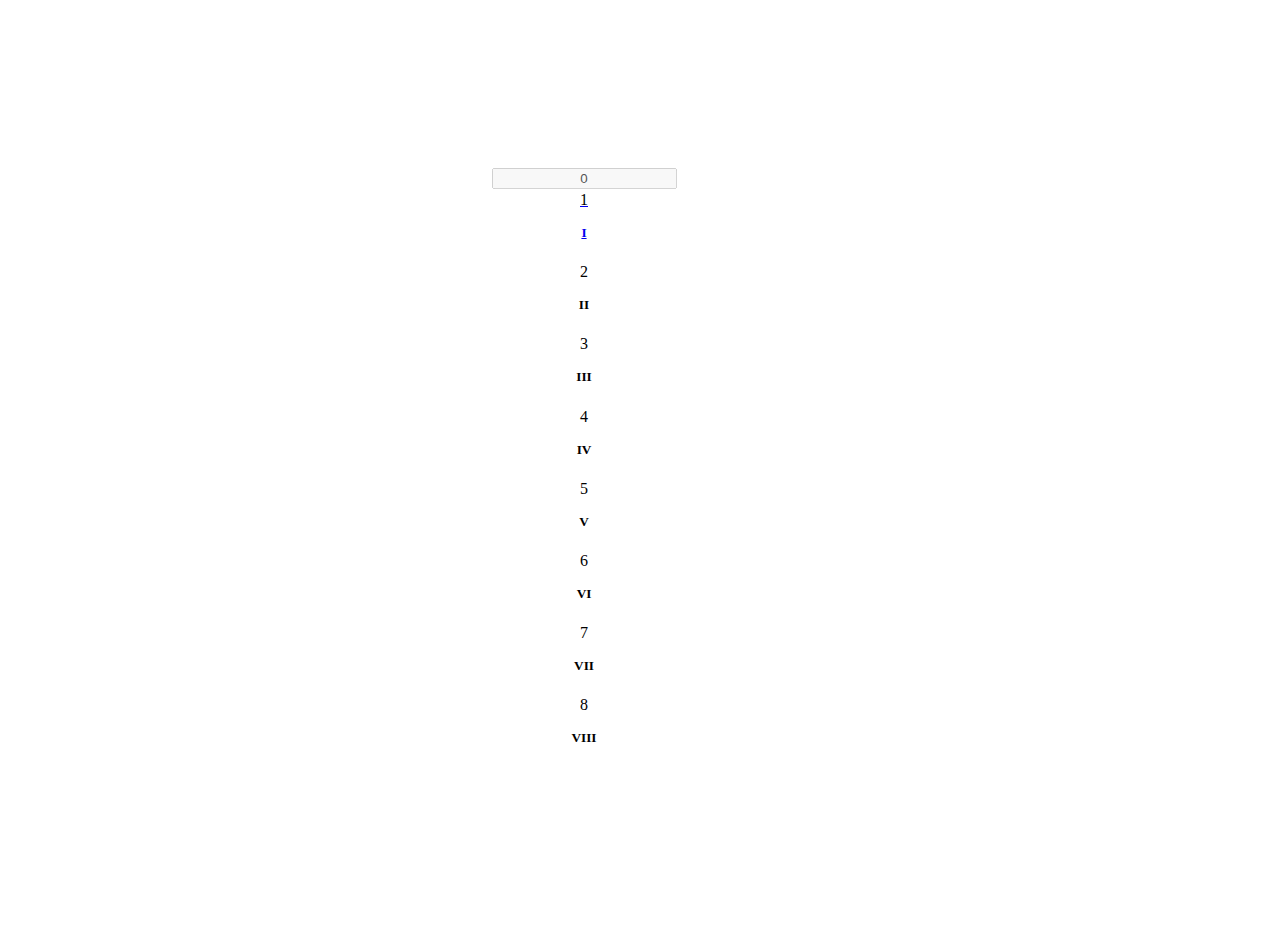
<file: index2.html>
<!DOCTYPE html>
<html lang="en">
<head>
    <meta charset="UTF-8">
    <meta http-equiv="X-UA-Compatible" content="IE=edge">
    <meta name="viewport" content="width=device-width, initial-scale=1.0">
    <link rel="stylesheet" href="style.css">
    <title>Document</title>
    <div class="calculator-screen">
        <input type="text" class="calculator-screen" value="0" disabled>
    </div>
    <a href="#">
    <div class="cube">
        <p>1</p>
        <h5><span>I</span></h5>
        <div class="bottom"></div>
        <div class="side"></div>
    </div>
    </a>
    <div class="cube1">
        <p>2</p>
        <h5><span>II</span></h5>
        <div class="bottom"></div>
        <div class="side"></div>
    </div>
    <div class="cube2">
        <p>3</p>
        <h5><span>III</span></h5>
        <div class="bottom"></div>
        <div class="side"></div>
    </div>
    <div class="cube3">
        <p>4</p>
        <h5><span>IV</span></h5>
        <div class="bottom"></div>
        <div class="side"></div>
    </div>
    <div class="cube4">
        <p>5</p>
        <h5><span>V</span></h5>
        <div class="bottom"></div>
        <div class="side"></div>
    </div>
    <div class="cube5">
        <p>6</p>
        <h5><span>VI</span></h5>
        <div class="bottom"></div>
        <div class="side"></div>
    </div>
    <div class="cube6">
        <p>7</p>
        <h5><span>VII</span></h5>
        <div class="bottom"></div>
        <div class="side"></div>
    </div>
    <div class="cube7">
        <p>8</p>
        <h5><span>VIII</span></h5>
        <div class="bottom"></div>
        <div class="side"></div>
    </div>
</head>
<body>
    
</body>
</html>
</file>
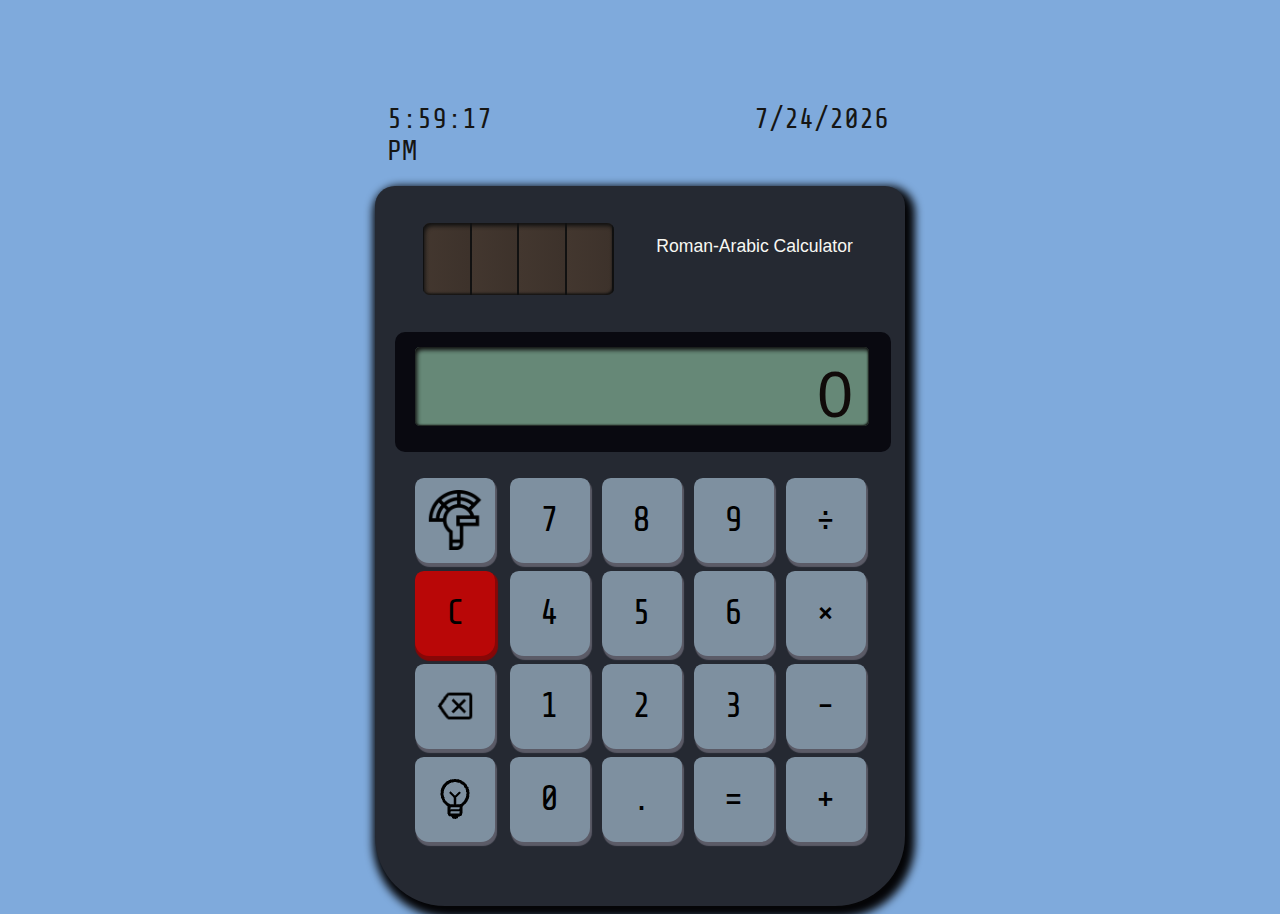
<file: index3.html>
<!DOCTYPE html>
<html lang="en">
<head>
    <meta charset="UTF-8">
    <meta http-equiv="X-UA-Compatible" content="IE=edge">
    <meta name="viewport" content="width=device-width, initial-scale=1.0">
    <link href='https://fonts.googleapis.com/css?family=Orbitron' rel='stylesheet' type='text/css'>
    <link rel="stylesheet" href="style3.css">
    <link rel="stylesheet" href="https://fonts.googleapis.com/css2?family=Material+Symbols+Outlined:opsz,wght,FILL,GRAD@20..48,100..700,0..1,-50..200" />
    <style>
        
        </style>
    <title>Roman Calculator</title>
</head>
<body>
    <header></header>
<div class="wrapper">   
    <div class="block" id="time"></div>
    <div class="block" id="date"></div>
</div>
    <!-- <span class="material-symbols-outlined">
                solar_power
                </span> -->
    <br/>

    <div class="container">
        <div class="wrapper">
            <div class="block" id="calc_solar_cell">&nbsp;</div>
            <div class="name" id="name">Roman-Arabic Calculator</div>
        
        </div>
        
        <div class="calculator">
            <div class="displayScreen" id="light">
                <div contentEditable=true data-text="Enter text here"></div>
                <div class="currentDisplay"  data-text="0"></div>
            </div>
            <div class="buttons">
                <div class="mathematicalButtons">
                    <button class="num seven">7</button>
                    <button class="num eight">8</button>
                    <button class="num nine">9</button>
                    <button class="operator divide">÷</button>
                    <button class="num four">4</button>
                    <button class="num five">5</button>
                    <button class="num six">6</button>
                    <button class="operator multiply">×</button>
                    <button class="num one">1</button>
                    <button class="num two">2</button>
                    <button class="num three">3</button>
                    <button class="operator subtract">-</button>
                    <button class="num zero">0</button>
                    <button class="decimal">.</button>
                    <button class="equal">=</button>
                    <button class="operator add">+</button>
                </div>
                <div class="editorButtons">
                    <button class="roman"></button>
                    <button class="clear">C</button>
                    <button class="backspace"></button>
                    <button onclick="switchOnLight()" class="lightOn"></button>
                    <!-- <div class="ghost"><img src="./images/ghost_gif.gif" width="92"></div> -->
                </div>
            </div>
        </div>
    </div>
    <script src="main.js"></script>
</body>
</html>
</file>
<file: style.css>
*{
    text-align:center;
    margin-top: 2px;
}

#display {
	width: 70%;
	height: 35px;
	text-align: right;
	font-size: 1.8rem;
    border: 0;
    box-shadow: 0 1px #151616;
    border-radius: 6px;
    letter-spacing: .15em; 
}

* {
    box-sizing: border-box; 
  }
  
  body {
    padding: 10em;
    width: 90%;
    background: white;
  }
  
  fieldset {
    border: 4px double rgb(223, 219, 33);
    border-radius: 8px;
    padding: 1.2em;
    background-color: #C0C0C0;
  }  
  
  h1 {
    color: black;
    text-align: center;
  }
  
  h2, p {
    color: black;
    text-align: center;
  }
  
  
.digit {
    display: inline-block;
    width: 22%;
    text-align: center;
    font-weight: bold;
    background: white;
    color: black;
    text-transform: uppercase;
    padding: .75em;
    border: 0;
    box-shadow: 0 3px #151616;
    border-radius: 6px;
    letter-spacing: .15em;
    position: relative;
    margin-bottom: .65em;
    margin-top: .3em;
    margin-left: .3em;
    margin-right: .3em; 
}

.oper {
    display: inline-block;
    width: 22%;
    text-align: center;
    font-weight: bold;
    background: #3498DB;
    color: black; 
    text-transform: uppercase;
    padding: .75em;
    border: 0;
    box-shadow: 0 3px #151616;
    border-radius: 6px;
    letter-spacing: .15em;
    position: relative;
    margin-bottom: .65em; 
    margin-top: .3em;
    margin-left: .3em;
    margin-right: .3em; 
  }

#clearMem{
   width: 22%;
   height: 35px;
   background: #E74C3C; 
   box-shadow: 0 3px #181717;
   text-align: center;
   float: right;
   position: relative;
   margin-right: 16px;
   margin-top: 2px;
  }
  
  
.digit:active {
    top: 4px;
    box-shadow: 0 0 transparent;
  }
  
  .digit:hover {
    cursor: pointer;
  }
  
  .digit:focus {
    outline: 0;
  }

  .oper:active {
    top: 4px;
    box-shadow: 0 0 transparent;
  }
  
  .oper:hover {
    cursor: pointer;
  }
  
  .oper:focus {
    outline: 0;
  }
</file>
<file: style3.css>
@import url('https://fonts.googleapis.com/css?family=Share+Tech+Mono');

@font-face{
    font-family:'digital-clock-font';
    src: url('https://cdn.glitch.global/bca4dabe-80d5-4598-bcc7-f24e0130fc72/digital-7%20_mono.ttf?v=1662743526588');
}

body {
    padding: 0;
    /* text-align: center;
    /* font-size: 22px;
    font-family: sans-serif; */
    display: flex;
    flex-direction: column;
    align-items: center;
    margin-top: 10vh;
    background-color: rgb(127, 170, 220);
    
}

.container {
    display: flex;
    flex-direction: column;
    padding: 20px;
    height: 680px;
    width: 490px;
    border-radius: 20px 20px 70px 70px;
    background-color: #252932;
    box-shadow: #050507 4px 6px 8px 6px;
}

.calculator {
    border-radius: 10px;
    width: 93%;
    height: 95px;
    background-color: #090910;
    padding: 15px 20px 10px;
    margin: 20px 0;
}

.displayScreen{
    background: #687;
    color: #100A09;
    font-family: 'digital-clock-font', sans-serif;
    text-align: right;
    padding: 0.6em 1em 0.1em 0.6em;
    border-radius: 0.3em;
    box-shadow:
    inset 2px 3px 4px #111,
    inset -1px -1px 2px #111;
    width: 94%;
    height: 68px;
    margin-bottom: 3rem;
}

.currentDisplay{
    display: flex;
    line-height: 43px;
    justify-content: flex-end;
    align-items: right;
    font-size: 4em;
}

.currentDisplay:empty:not(:focus):before {
    content: attr(data-text);
}


.buttons {
    display: flex;
    color: black;
    flex-direction: row-reverse;
    justify-content: space-evenly;
}

.clear{
    background-color: rgb(185, 7, 7);
    margin: 4px 8px 4px 0px;
    box-shadow: 1.5px 3.5px 1px 1px rgb(135, 7, 7);
}
.clear:hover{
    box-shadow: 1.5px 3.5px 1px 1px rgb(135, 7, 7);
}
.clear:active{
    box-shadow: none;
}



.backspace {
    margin: 4px 8px 4px 0px;
    background-image: url('images/back-space.png');
    background-size: 58%;
    background-repeat: no-repeat;
    background-position: center;

}

.roman {
    margin: 4px 8px 4px 0px;
    background-image: url('images/roman-helmet.png');
    background-size: 75%;
    background-repeat: no-repeat;
    background-position: center;
}

.lightOn {
    margin: 4px 8px 4px 0px;
    background-image: url('images/bulb.png');
    background-size: 60%;
    background-repeat: no-repeat;
    background-position: center;
}


#calc_solar_cell {
    display: flex;;
    background-color: #26201C;
    background: repeating-linear-gradient(
    to left,
    #111,
    #111 2px,
    #3d322b 2px,
    #43372f 47.5px
    );
    width: 280px;
    padding: 0.75em;
    margin: 0.6em 1em 0.6em 1em;
    border-radius: 0.25em 0.25em 0.25em 0.25em;
    box-shadow:
    inset 2px 3px 4px #111,
    inset -1.5px -1.5px 2.5px #111;
}

#name {
    display: flex;
    flex-direction: column;
    align-items: center;
    margin: 30px 0 5px -18px;
    padding: 0 0 0 0;
    width: 100%;
    height: 80%;
    font-size: 1.1em;
    font-family: 'roboto', sans-serif;
    color: #f8f8f2;
}

.material-symbols-outlined {
    align-items: left;
    margin-top: 15px;
    font-variation-settings:
    'FILL' 0,
    'wght' 500,
    'GRAD' 0,
    'opsz' 48
}

.wrapper { display: flex; }
.block { width: 50%; }

.block, #time {
    display: flex;
    height: 30px;
    width: 100px;
    flex-direction: column;
    margin-top: 13px;
    margin-left: -40px;
    margin-bottom: 35px;
    font-family: 'Share Tech Mono', monospace;
    font-size: 1.75em;
    color: #161614;
}

.block, #date {
    display: flex;
    height: 30px;
    width: 100px;
    flex-direction: column;
    margin-top: 13px;
    margin-left: 267px;
    margin-bottom: 35px;
    font-family: 'Share Tech Mono', monospace;
    font-size: 1.75em;
    color: #161614;
}

button {
    background-color: #7e90a0;
    color: black;
    font-size: 40px;
    width: 80px;
    height: 85px;
    border: none;
    margin: 4px;
    border-radius: 0.25em 0.25em 0.40em 0.40em;
    box-shadow: 1.5px 3.5px 1px #5b5b67;
	text-decoration: none;
    font-family: 'Share Tech Mono', monospace;
    font-size: 2.2em;
}

button:hover {
    box-shadow: 1px 3.5px 1px #5b5b67;
}

button:active {
    transform: translateY(3px);
    box-shadow: none;
}


footer {
    padding: 30px;
    display: flex;
    align-items: center;
    column-gap: 20px;
}
</file>
